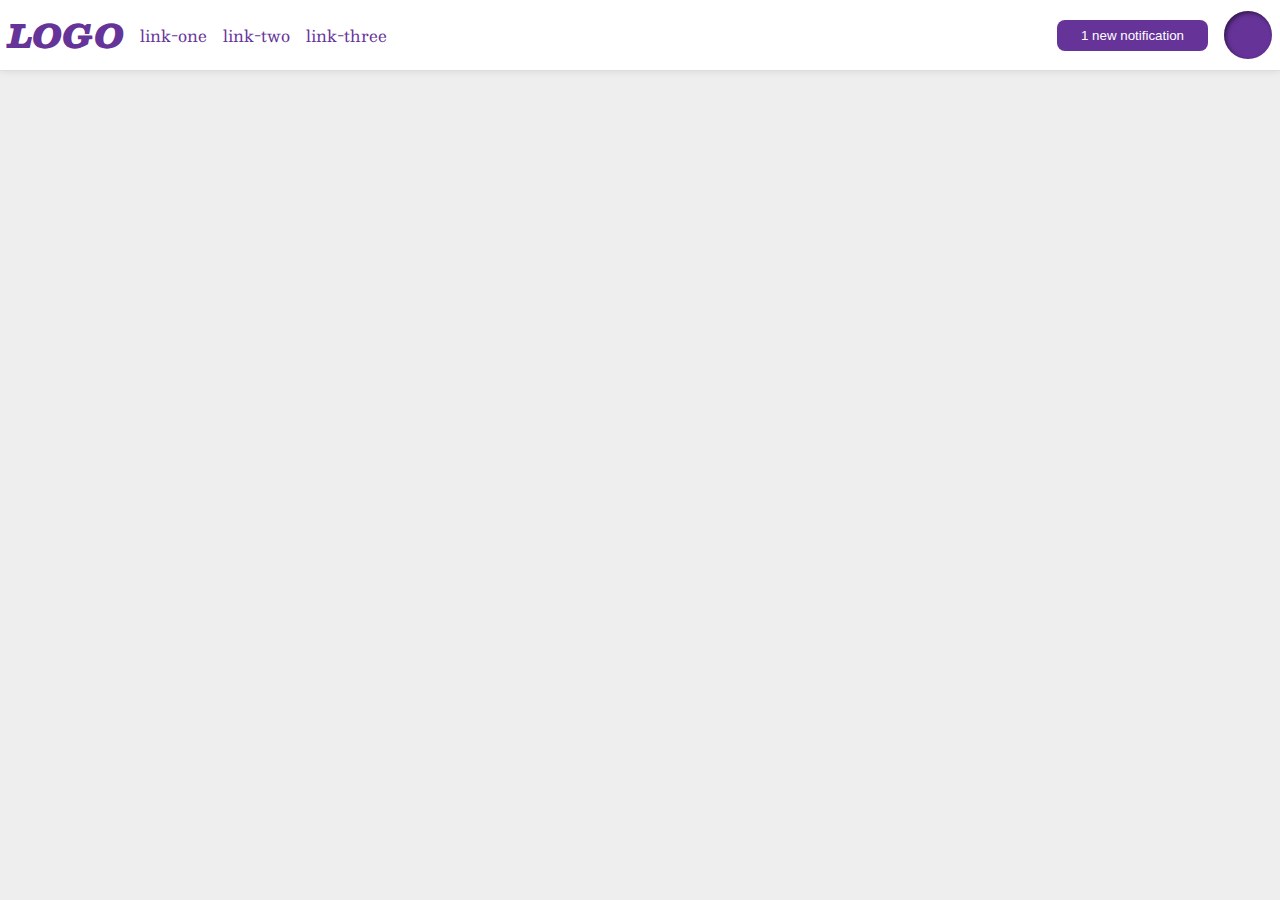
<file: foundations/flex/03-flex-header-2/index.html>
<!DOCTYPE html>
<html lang="en">
  <head>
    <meta charset="UTF-8">
    <meta http-equiv="X-UA-Compatible" content="IE=edge">
    <meta name="viewport" content="width=device-width, initial-scale=1.0">
    <title>Flex Header 2</title>
    <link rel="stylesheet" href="style.css">
  </head>
  <body>
    <div class="header">
      <div class = "left">
        <div class="logo">
          LOGO
        </div>
        <ul class="links">
          <li><a href="https://google.com">link-one</a></li>
          <li><a href="https://google.com">link-two</a></li>
          <li><a href="https://google.com">link-three</a></li>
        </ul>
      </div>
      <div class = "right">
        <button class="notifications">
          1 new notification
        </button>
        <div class="profile-image"></div>
      </div>
    </div>
  </body>
</html>
</file>
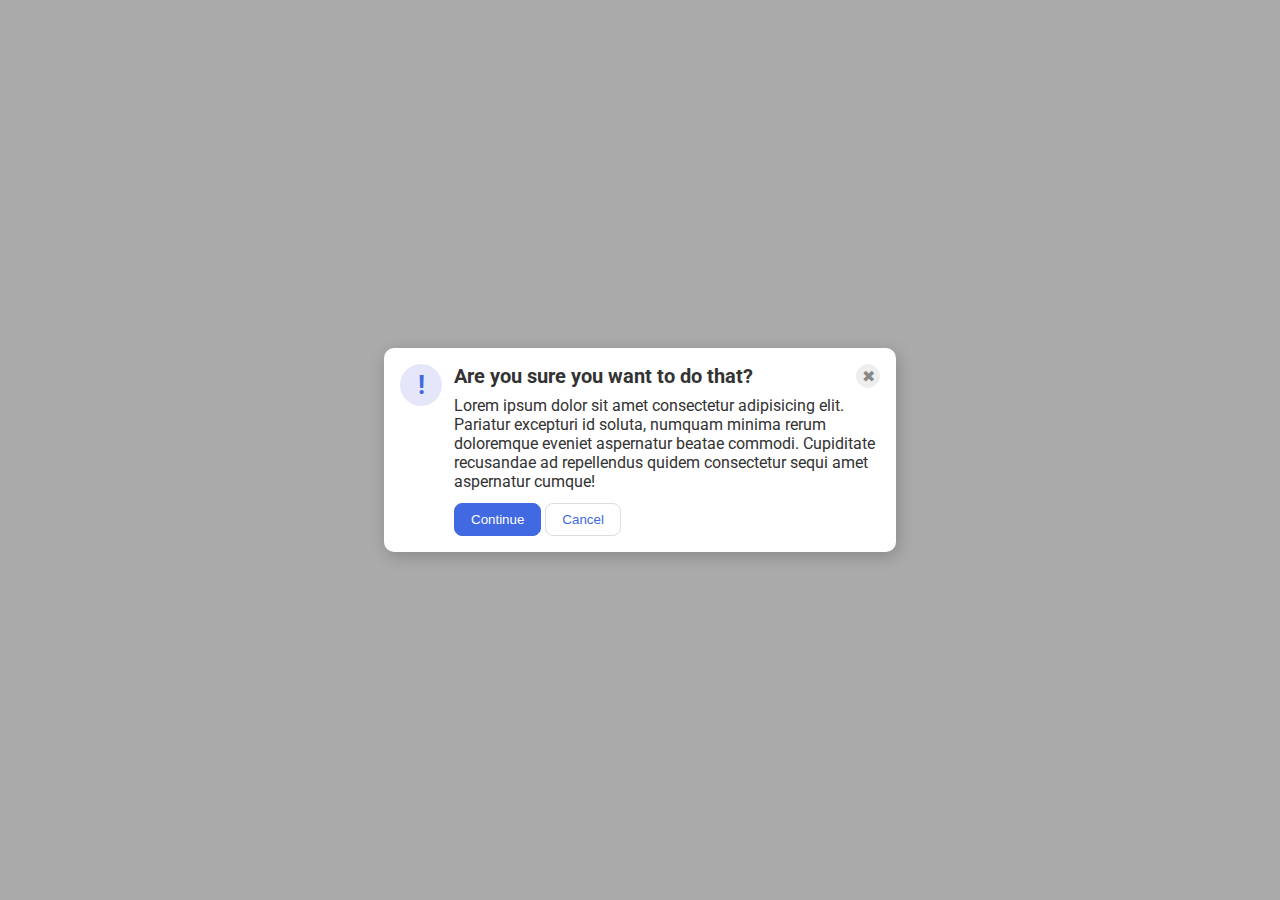
<file: foundations/flex/05-flex-modal/index.html>
<!DOCTYPE html>
<html lang="en">
  <head>
    <meta charset="UTF-8">
    <meta http-equiv="X-UA-Compatible" content="IE=edge">
    <meta name="viewport" content="width=device-width, initial-scale=1.0">
    <link rel="stylesheet" href="style.css">
    <title>Modal</title>
  </head>
  <body>
    <div class="modal">
      <div class="icon">!</div>
      <div class = "right">
        <div class = "top">
          <div class="header">Are you sure you want to do that?</div>
          <button class="close-button">✖</button>
        </div>
        <div class="text middle">Lorem ipsum dolor sit amet consectetur adipisicing elit. Pariatur excepturi id soluta, numquam minima rerum doloremque eveniet aspernatur beatae commodi. Cupiditate recusandae ad repellendus quidem consectetur sequi amet aspernatur cumque!</div>
        <div class="bottom">
          <button class="continue">Continue</button>
          <button class="cancel">Cancel</button>
        </div>
      </div>
    </div>
  </body>
</html>
</file>
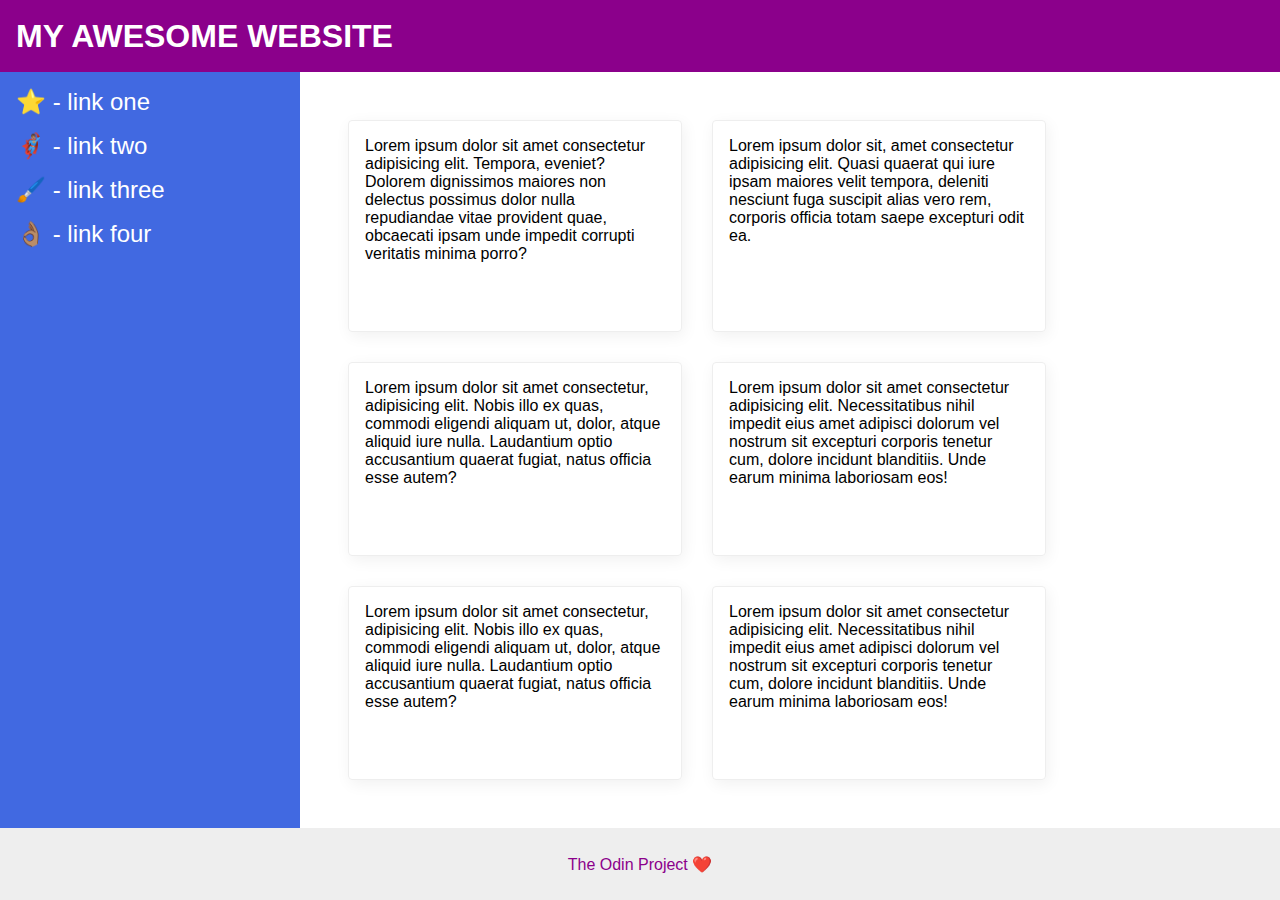
<file: foundations/flex/07-flex-layout-2/index.html>
<!DOCTYPE html>
<html lang="en">
  <head>
    <meta charset="UTF-8">
    <meta http-equiv="X-UA-Compatible" content="IE=edge">
    <meta name="viewport" content="width=device-width, initial-scale=1.0">
    <title>The Holy Grail</title>
    <link rel="stylesheet" href="style.css">
  </head>
  <body>
    <div class="header">
      MY AWESOME WEBSITE
    </div>
    <div class="middle">
      <div class="sidebar">
        <ul>
          <li><a href="#">⭐ - link one</a></li>
          <li><a href="#">🦸🏽‍♂️ - link two</a></li>
          <li><a href="#">🖌️ - link three</a></li>
          <li><a href="#">👌🏽 - link four</a></li>
        </ul>
      </div>
      <div class="cards">
        <div class="card">Lorem ipsum dolor sit amet consectetur adipisicing elit. Tempora, eveniet? Dolorem dignissimos maiores non delectus possimus dolor nulla repudiandae vitae provident quae, obcaecati ipsam unde impedit corrupti veritatis minima porro?</div>
        <div class="card">Lorem ipsum dolor sit, amet consectetur adipisicing elit. Quasi quaerat qui iure ipsam maiores velit tempora, deleniti nesciunt fuga suscipit alias vero rem, corporis officia totam saepe excepturi odit ea.</div>
        <div class="card">Lorem ipsum dolor sit amet consectetur, adipisicing elit. Nobis illo ex quas, commodi eligendi aliquam ut, dolor, atque aliquid iure nulla. Laudantium optio accusantium quaerat fugiat, natus officia esse autem?</div>
        <div class="card">Lorem ipsum dolor sit amet consectetur adipisicing elit. Necessitatibus nihil impedit eius amet adipisci dolorum vel nostrum sit excepturi corporis tenetur cum, dolore incidunt blanditiis. Unde earum minima laboriosam eos!</div>
        <div class="card">Lorem ipsum dolor sit amet consectetur, adipisicing elit. Nobis illo ex quas, commodi eligendi aliquam ut, dolor, atque aliquid iure nulla. Laudantium optio accusantium quaerat fugiat, natus officia esse autem?</div>
        <div class="card">Lorem ipsum dolor sit amet consectetur adipisicing elit. Necessitatibus nihil impedit eius amet adipisci dolorum vel nostrum sit excepturi corporis tenetur cum, dolore incidunt blanditiis. Unde earum minima laboriosam eos!</div>
      </div>
    </div>
    <div class="footer">
      The Odin Project ❤️
    </div>
  </body>
</html>
</file>
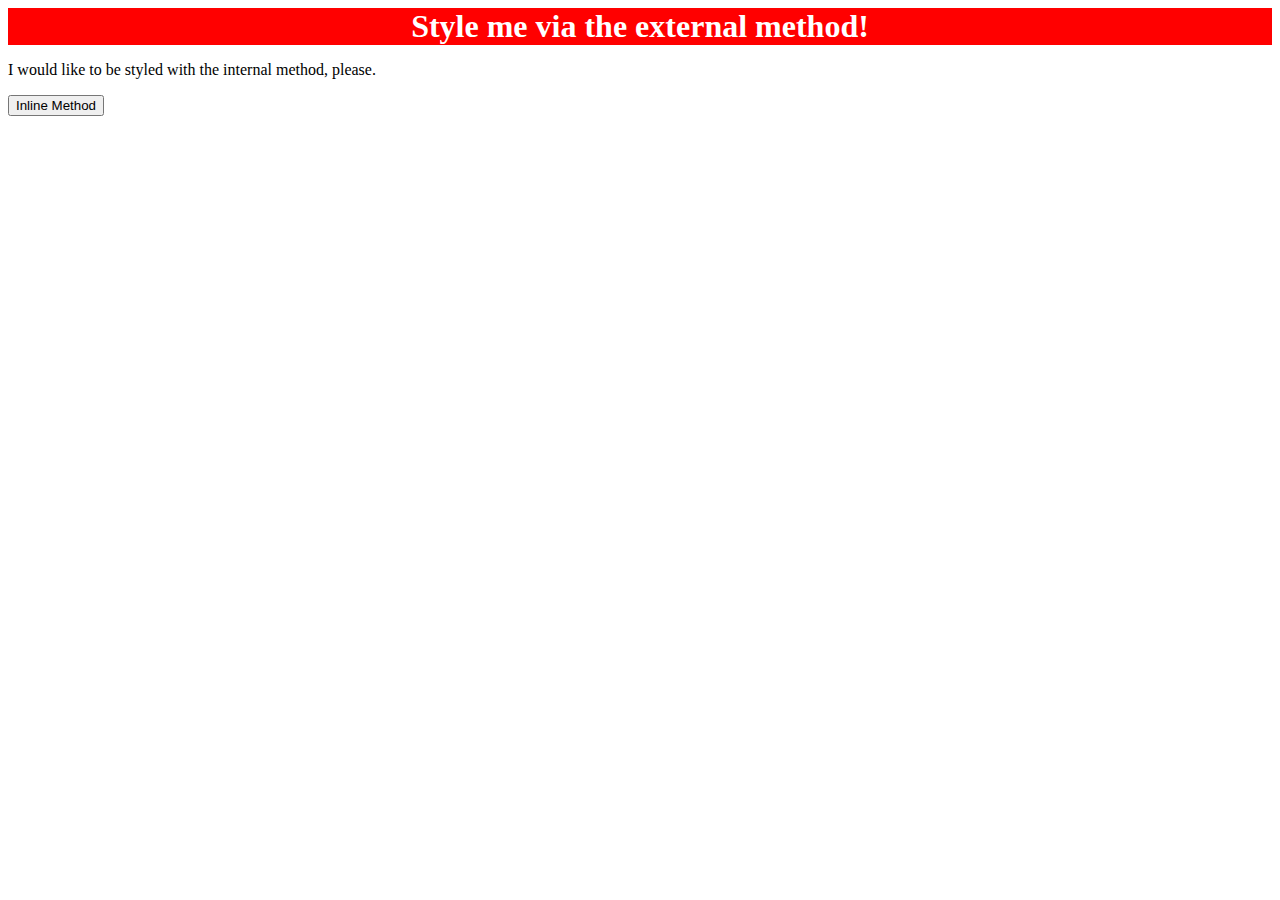
<file: foundations/intro-to-css/01-css-methods/index.html>
<!DOCTYPE html>
<html lang="en">
  <head>
    <meta charset="UTF-8">
    <meta http-equiv="X-UA-Compatible" content="IE=edge">
    <meta name="viewport" content="width=device-width, initial-scale=1.0">
    <link rel="stylesheet" href="styles.css">
    <title>Methods for Adding CSS</title>
  </head>
  <body>
    <div>Style me via the external method!</div>
    <p>I would like to be styled with the internal method, please.</p>
    <button>Inline Method</button>
  </body>
</html>
</file>
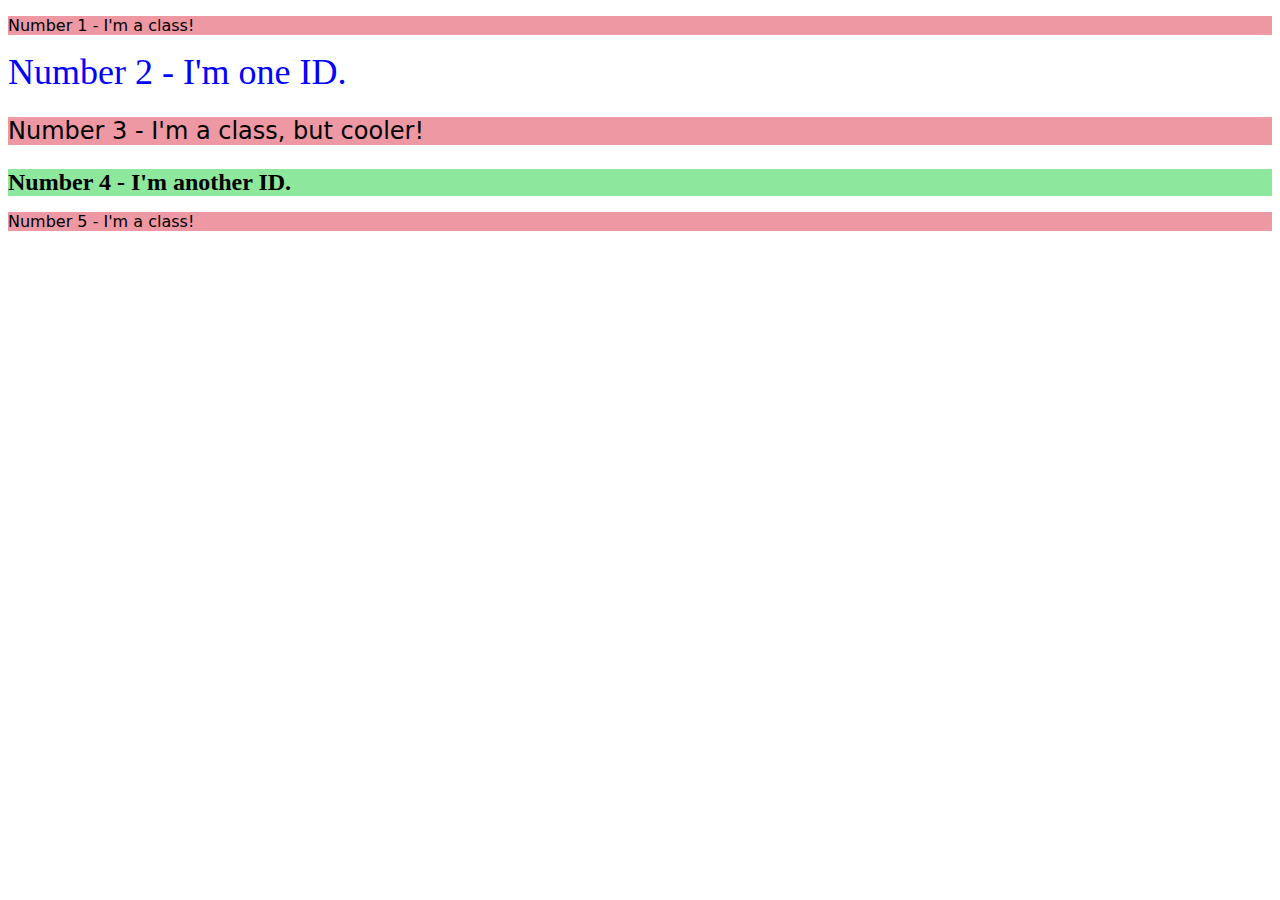
<file: foundations/intro-to-css/02-class-id-selectors/index.html>
<!DOCTYPE html>
<html lang="en">
  <head>
    <meta charset="UTF-8">
    <meta http-equiv="X-UA-Compatible" content="IE=edge">
    <meta name="viewport" content="width=device-width, initial-scale=1.0">
    <title>Class and ID Selectors</title>
    <link rel="stylesheet" href="style.css">
  </head>
  <body>
    <p class="odd">Number 1 - I'm a class!</p>
    <div id="second">Number 2 - I'm one ID.</div>
    <p class="odd third">Number 3 - I'm a class, but cooler!</p>
    <div id="fourth">Number 4 - I'm another ID.</div>
    <p class="odd">Number 5 - I'm a class!</p>
  </body>
</html>
</file>
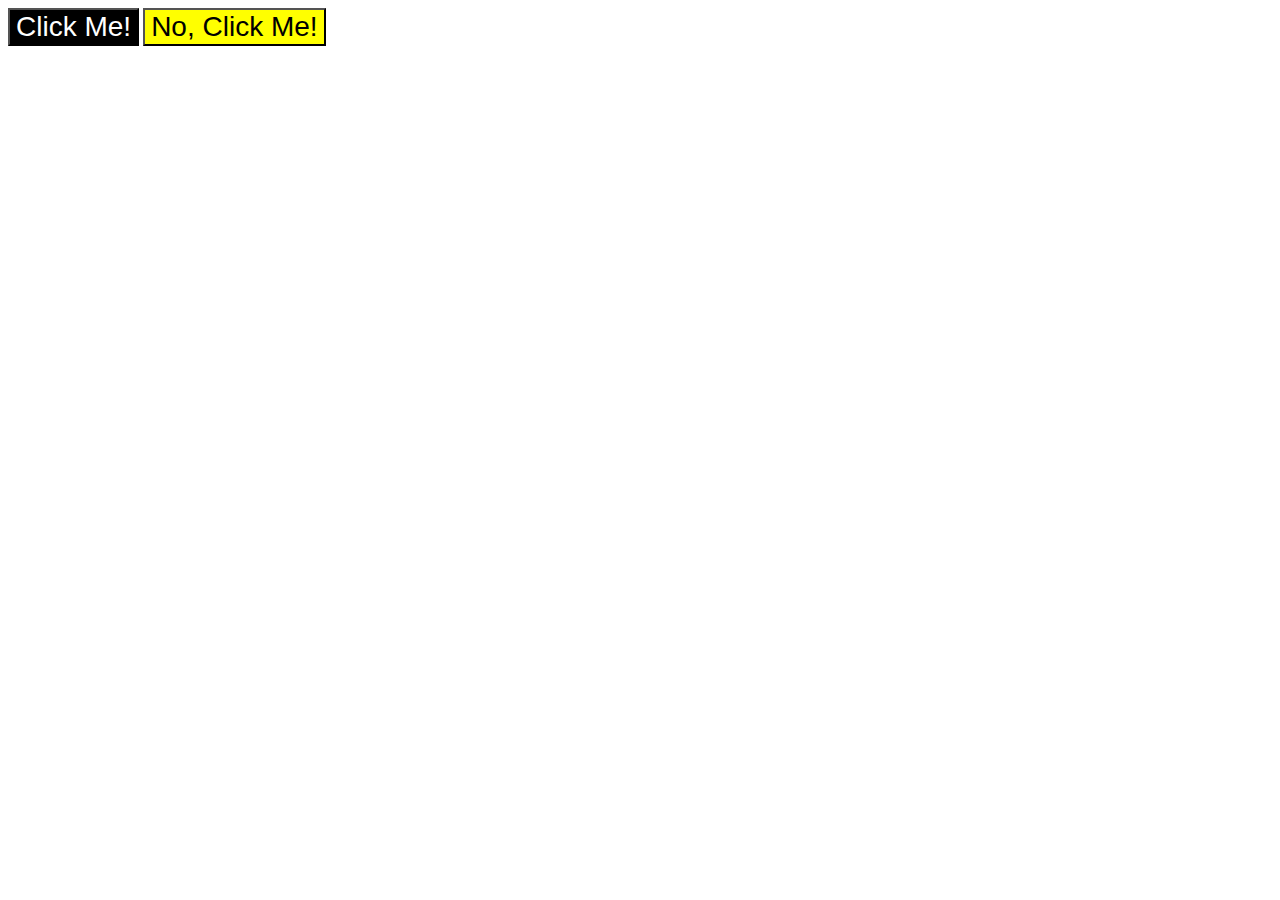
<file: foundations/intro-to-css/03-grouping-selectors/index.html>
<!DOCTYPE html>
<html lang="en">
  <head>
    <meta charset="UTF-8">
    <meta http-equiv="X-UA-Compatible" content="IE=edge">
    <meta name="viewport" content="width=device-width, initial-scale=1.0">
    <title>Grouping Selectors</title>
    <link rel="stylesheet" href="style.css">
  </head>
  <body>
    <button class="first button">Click Me!</button>
    <button class="second button">No, Click Me!</button>
  </body>
</html>
</file>
<file: foundations/flex/03-flex-header-2/style.css>
/* this is some magical font-importing.  
you'll learn about it later. */
@import url('https://fonts.googleapis.com/css2?family=Besley:ital,wght@0,400;1,900&display=swap');

body {
  margin: 0;
  background: #eee;
  font-family: Besley, serif;
}

.header {
  background: white;
  border-bottom: 1px solid #ddd;
  box-shadow: 0 0 8px rgba(0,0,0,.1);
  display: flex;
  justify-content: space-between;
  align-items: center;
  padding: 8px;
}

.left, .right, .links {
  display: flex;
  align-items: center;
  gap: 16px;
}

.profile-image {
  background: rebeccapurple;
  box-shadow: inset 2px 2px 4px rgba(0,0,0,.5);
  border-radius: 50%;
  width: 48px;
  height: 48px;
}

.logo {
  color: rebeccapurple;
  font-size: 32px;
  font-weight: 900;
  font-style: italic;
}

button {
  border: none;
  border-radius: 8px;
  background: rebeccapurple;
  color: white;
  padding: 8px 24px;
}

a {
  /* this removes the line under our links */
  text-decoration: none;
  color: rebeccapurple;
}

.links {
  list-style-type: none;
  padding: 0px;
  margin: 0px;
}
</file>
<file: foundations/flex/05-flex-modal/style.css>
@import url('https://fonts.googleapis.com/css2?family=Roboto:wght@400;700&display=swap');

html, body {
  height: 100%;
}

body {
  font-family: Roboto, sans-serif;
  margin: 0;
  background: #aaa;
  color: #333;
  /* I'll give you this one for free lol */
  display: flex;
  align-items: center;
  justify-content: center;
}

.modal {
  background: white;
  width: 480px;
  border-radius: 10px;
  box-shadow: 2px 4px 16px rgba(0,0,0,.2);
  display: flex;
  align-items: start;
  justify-content: space-evenly;
  gap: 12px;
  padding: 16px;

}

.icon {
  color: royalblue;
  font-size: 26px;
  font-weight: 700;
  background: lavender;
  width: 42px;
  height: 42px;
  border-radius: 50%;
  flex-shrink: 0;
  display: flex;
  align-items: center;
  justify-content: center;
}

.right {
  display: flex;
  flex-direction:column;
  gap: 12px;
}

.top {
  display: flex;
  justify-content: space-between;
  margin-bottom: -4px;

}

.header {
  font-weight: bold;
  font-size: 20px;
}

.close-button {
  background: #eee;
  border-radius: 50%;
  color: #888;
  font-weight: 400;
  font-size: 16px;
  height: 24px;
  width: 24px;
  display: flex;
  align-items: center;
  justify-content: center;
  border: 1px solid #eee;
  padding: 0;
  
}

button {
  cursor: pointer;
  padding: 8px 16px;
  border-radius: 8px;
}

button.continue {
  background: royalblue;
  border: 1px solid royalblue;
  color: white;
}

button.cancel {
  background: white;
  border: 1px solid #ddd;
  color: royalblue;
}
</file>
<file: foundations/flex/07-flex-layout-2/style.css>
body {
  font-family: -apple-system, BlinkMacSystemFont, 'Segoe UI', Roboto, Oxygen, Ubuntu, Cantarell, 'Open Sans', 'Helvetica Neue', sans-serif;
  margin: 0;
  min-height: 100vh;
  display: flex;
  flex-direction: column;
  justify-content: space-between;
}

.header {
  height: 72px;
  background: darkmagenta;
  color: white;
  font-size: 32px;
  font-weight: 900;
  padding-left: 16px;
  display: flex;
  flex-direction: column;
  justify-content: center;

}

.footer {
  height: 72px;
  background: #eee;
  color: darkmagenta;
  display: flex;
  flex-direction: column;
  justify-content: center;
  align-items: center;
}

.middle {
  display: flex;
  align-items: stretch;
  flex: auto;
}

.sidebar {
  flex: 0 0 auto;
  width: 300px;
  background: royalblue;
  box-sizing: border-box;
  display: flex;
  flex-direction: column;
  padding: 16px;
  gap: 16px;
}

ul {
  padding: 0px;
  margin: 0px;
  list-style-type: none;
}

li {
  margin-bottom: 16px;
}
a {
  text-decoration: none;
  font-size: 24px;
  color: #fff;
}

.cards {
  padding: 48px;
  display: flex;
  flex-wrap: wrap;
  gap: 30px;


}
.card {
  width: 300px;
  border: 1px solid #eee;
  box-shadow: 2px 4px 16px rgba(0,0,0,.06);
  border-radius: 4px;
  padding: 16px;
}
</file>
<file: foundations/intro-to-css/01-css-methods/styles.css>
/* styles.css */

div {
    color: white;
    background-color: red;
    font-size: 32px;
    text-align: center;
    font-weight: bold;
}
</file>
<file: foundations/intro-to-css/02-class-id-selectors/style.css>
/* style.css */

p.odd {
    background-color: #ee98a3;
    font-family: "Verdana", "DejaVu Sans", sans-serif;
}
.odd.third {
    font-size: 24px;
}
div#second {
    color: rgb(0, 0, 255);
    font-size: 36px;
}
#fourth {
    font-weight: bold;
    font-size: 24px;
    background-color: hsl(130, 65%, 73%);
}
</file>
<file: foundations/intro-to-css/03-grouping-selectors/style.css>
/* style.css */
.first, .second {
    font-size: 28px;
    font-family: "Helvetica", "Times New Roman", sans-serif;
}
.first {
    background-color: black;
    color: white;
}
.second {
    background-color: yellow;
}
</file>
